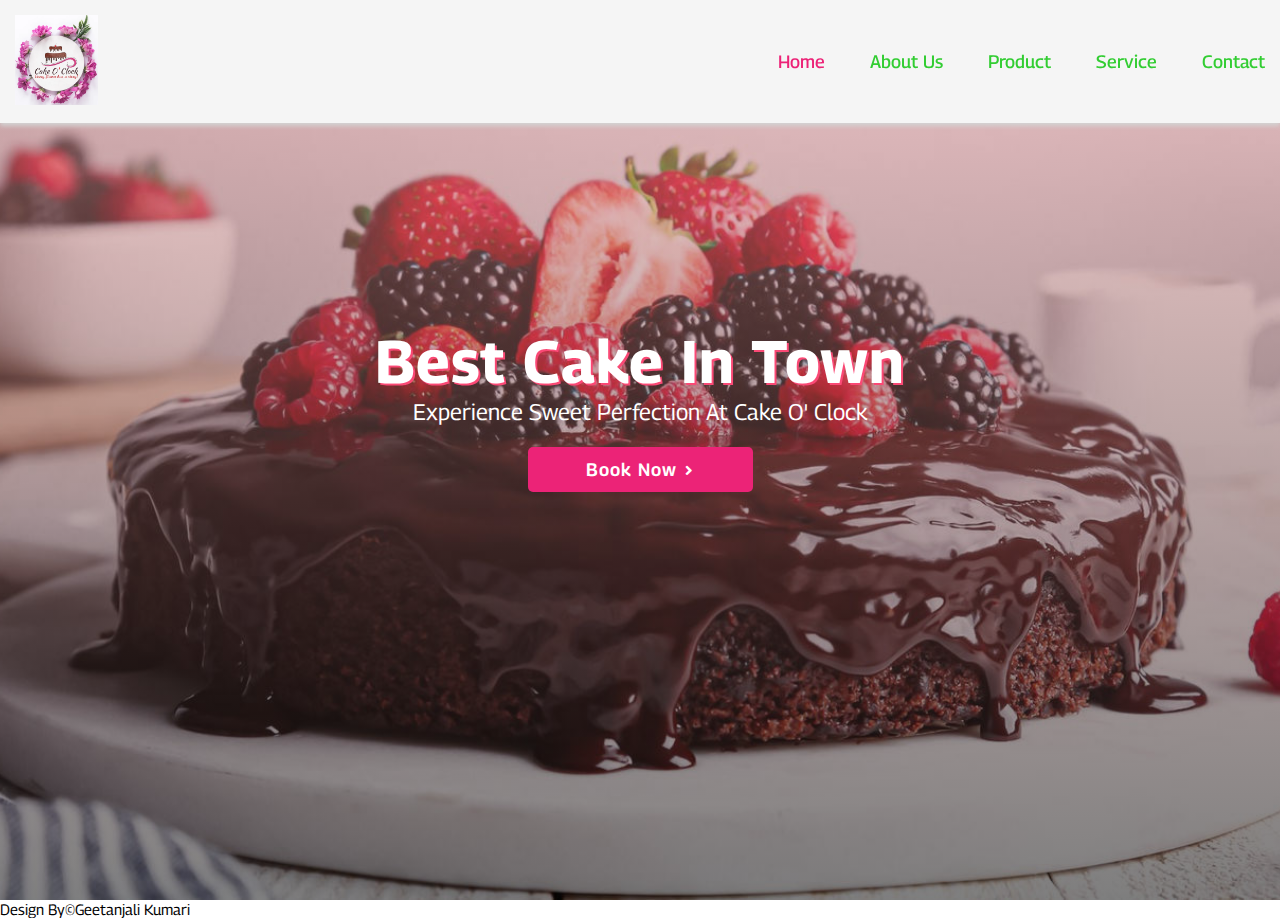
<file: index.html>
<!DOCTYPE html>
<html lang="en">

<head>
    <meta charset="UTF-8">
    <meta http-equiv="X-UA-Compatible" content="IE=edge">
    <meta name="viewport" content="width=device-width, initial-scale=1.0">
    <link rel="stylesheet" href="https://cdnjs.cloudflare.com/ajax/libs/font-awesome/5.15.3/css/all.min.css">
    <link rel="stylesheet" href="style.css">
    <title>Cake Shop - Home</title>
</head>

<body>
    <header>
        <a href="index.html" class="logo"><img src="cakelogo.png"></a>

        <nav class="navigate">
            <ul>
                <li><a href="index.html" class="active">Home</a></li>
                <li><a href="about.html">About Us</a></li>
                <li><a href="product.html">Product</a></li>
                <li><a href="service.html">Service</a></li>
                <li><a href="contact.html">Contact</a></li>
            </ul>
        </nav>
        <div id="menu"><i class="fas fa-bars"></i></div>
    </header>

    <section id="home" class="home">
        <!-- Home page content -->
        <h1>Best cake in town</h1>
        <p>Experience sweet perfection at Cake O' Clock</p>
        <div class="home-btn">
            <button>Book Now<i class="fas fa-angle-right"></i></button>
        </div>
    </section>

    <footer>
        <p>Design By&copy;Geetanjali Kumari</p>
    </footer>
<!-------------------------jquery------------------------------>
    <script src="https://cdnjs.cloudflare.com/ajax/libs/jquery/3.6.0/jquery.min.js"></script>
    <script>
        $(document).ready(function () {
            ('#menu').click(function () {
                $(this).toggleClass('fas fa-times');
                $('.navigate').toggleClass('nav-toggle'); 
            });

            $(window).on('scroll load',function()
            {
                $('#menu').removeClass('fas fa-times');
                $('.navigate').removeClass('nav-toggle');
            });

            $('.service .cake-list .btn1').click(function () {
                $(this).addClass('active').siblings().removeClass('active');

                let src = $(this).attr('data-src');
                $('#cake-img').attr('src', src);
            });
        });
    </script>
</body>

</html>
</file>
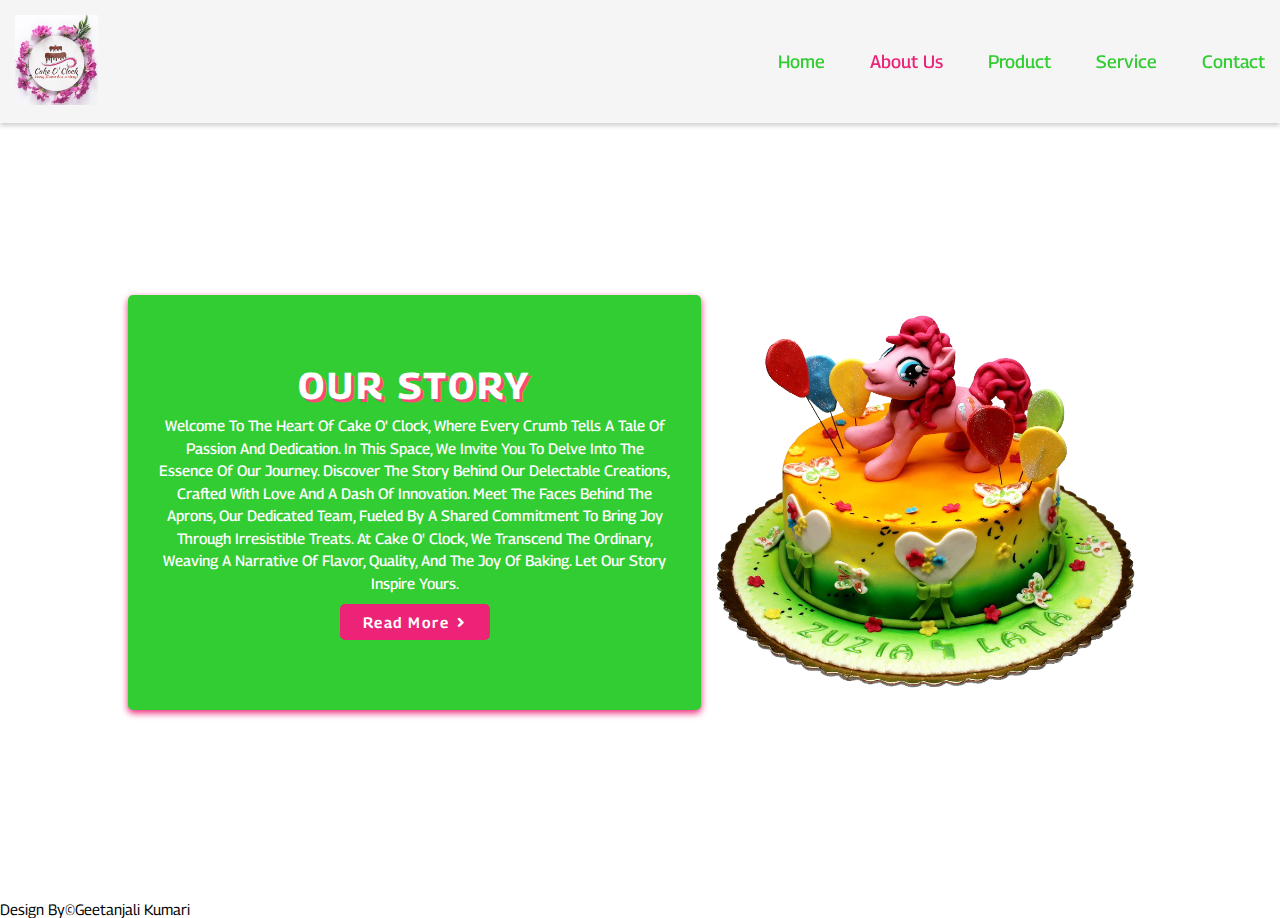
<file: about.html>
<!DOCTYPE html>
<html lang="en">

<head>
    <meta charset="UTF-8">
    <meta http-equiv="X-UA-Compatible" content="IE=edge">
    <meta name="viewport" content="width=device-width, initial-scale=1.0">
    <link rel="stylesheet" href="https://cdnjs.cloudflare.com/ajax/libs/font-awesome/5.15.3/css/all.min.css">
    <link rel="stylesheet" href="style.css">
    <title>Cake Shop - About Us</title>
</head>

<body>
    <header>
        <a href="index.html" class="logo"><img src="cakelogo.png"></a>

        <nav class="navigate">
            <ul>
                <li><a href="index.html">Home</a></li>
                <li><a href="about.html" class="active">About Us</a></li>
                <li><a href="product.html">Product</a></li>
                <li><a href="service.html">Service</a></li>
                <li><a href="contact.html">Contact</a></li>
            </ul>
        </nav>
        <div id="menu"><i class="fas fa-bars"></i></div>
    </header>

    <section id="about" class="about">
        <!-- About page content -->
        <div class="about-content">
            <h2>OUR STORY</h2>
                <p>Welcome to the heart of Cake O' Clock, where every crumb tells a tale of passion and dedication. In this space, we invite you to delve into the essence of our journey.
                Discover the story behind our delectable creations, crafted with love and a dash of innovation. 
                Meet the faces behind the aprons, our dedicated team, fueled by a shared commitment to bring joy through irresistible treats.
                At Cake O' Clock, we transcend the ordinary, weaving a narrative of flavor, quality, and the joy of baking. Let our story inspire yours.</p>
            <button class="btn">Read More<i class="fas fa-angle-right"></i></button>
        </div>
        <div class="image">
            <img src="im2.png" alt="img">
        </div>
    </section>

    <footer>
        <p>Design By&copy;Geetanjali Kumari</p>
    </footer>
<!-------------------------jquery------------------------------>
    <script src="https://cdnjs.cloudflare.com/ajax/libs/jquery/3.6.0/jquery.min.js"></script>
    <script>
        $(document).ready(function () {
            ('#menu').click(function () {
                $(this).toggleClass('fas fa-times');
                $('.navigate').toggleClass('nav-toggle'); 
            });

            $(window).on('scroll load',function()
            {
                $('#menu').removeClass('fas fa-times');
                $('.navigate').removeClass('nav-toggle');
            });

            $('.service .cake-list .btn1').click(function () {
                $(this).addClass('active').siblings().removeClass('active');

                let src = $(this).attr('data-src');
                $('#cake-img').attr('src', src);
            });
        });
    </script>
</body>

</html>
</file>
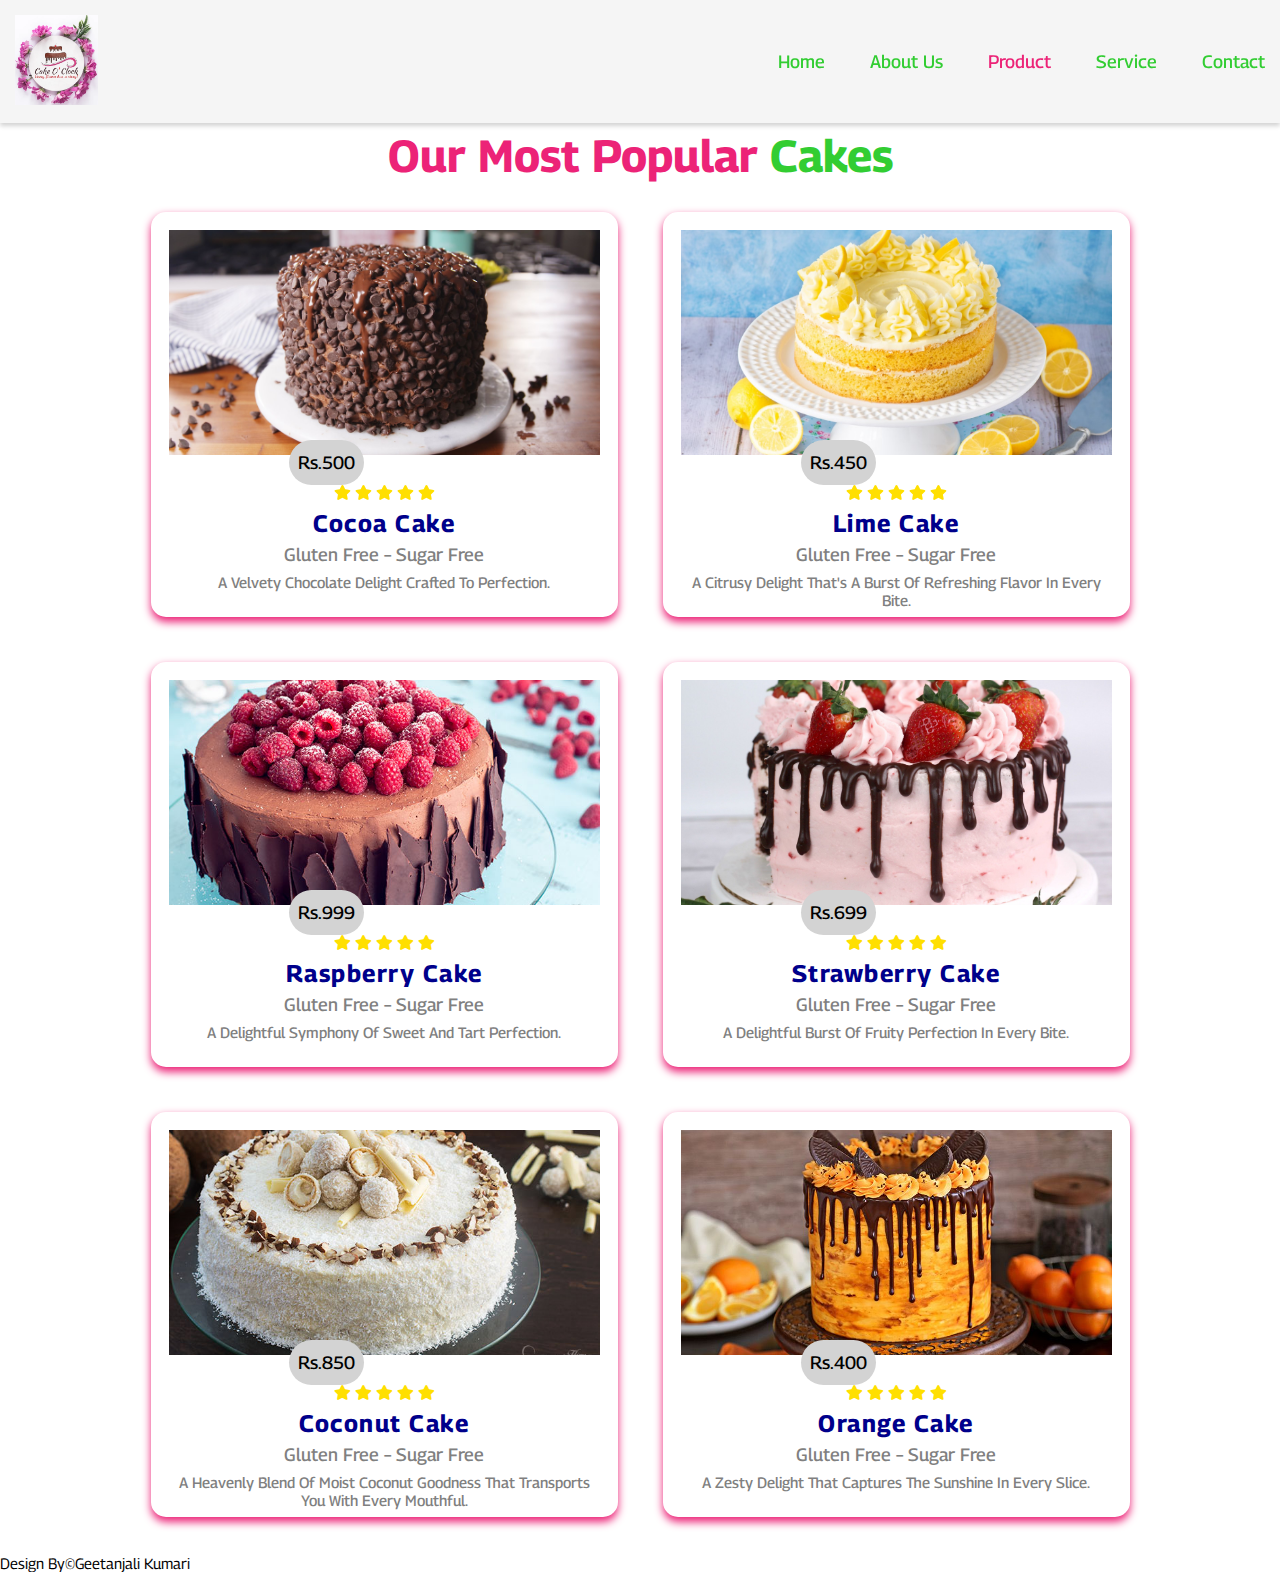
<file: product.html>
<!DOCTYPE html>
<html lang="en">

<head>
    <meta charset="UTF-8">
    <meta http-equiv="X-UA-Compatible" content="IE=edge">
    <meta name="viewport" content="width=device-width, initial-scale=1.0">
    <link rel="stylesheet" href="https://cdnjs.cloudflare.com/ajax/libs/font-awesome/5.15.3/css/all.min.css">
    <link rel="stylesheet" href="style.css">
    <title>Cake Shop - Products</title>
</head>

<body>
    <header>
        <a href="index.html" class="logo"><img src="cakelogo.png"></a>

        <nav class="navigate">
            <ul>
                <li><a href="index.html">Home</a></li>
                <li><a href="about.html">About Us</a></li>
                <li><a href="product.html" class="active">Product</a></li>
                <li><a href="service.html">Service</a></li>
                <li><a href="contact.html">Contact</a></li>
            </ul>
        </nav>
        <div id="menu"><i class="fas fa-bars"></i></div>
    </header>

    <section id="product" class="product">
        <!-- Product page content -->
        <h1 class="title">Our most popular <span>cakes</span></h1>
        <div class="cake-product">
            <div class="inner-cake-row">
                <div class="inner-cake-col">
                    <img src="coco.jpg" alt="">
                    <div class="cake-price">
                        <p>Rs.500</p>
                    </div>
                    <div class="cake-star">
                        <i class="fa fa-star" aria-hidden="true"></i>
                        <i class="fa fa-star" aria-hidden="true"></i>
                        <i class="fa fa-star" aria-hidden="true"></i>
                        <i class="fa fa-star" aria-hidden="true"></i>
                        <i class="fa fa-star" aria-hidden="true"></i>
                    </div>
                    <h2>Cocoa cake</h2>
                    <h3>gluten free – sugar free</h3>
                    <p>a velvety chocolate delight crafted to perfection.</p>
                </div>
                <div class="inner-cake-col">
                    <img src="lemon.jpg" alt="">
                    <div class="cake-price">
                        <p>Rs.450</p>
                    </div>
                    <div class="cake-star">
                        <i class="fa fa-star" aria-hidden="true"></i>
                        <i class="fa fa-star" aria-hidden="true"></i>
                        <i class="fa fa-star" aria-hidden="true"></i>
                        <i class="fa fa-star" aria-hidden="true"></i>
                        <i class="fa fa-star" aria-hidden="true"></i>
                    </div>
                    <h2>Lime cake</h2>
                    <h3>gluten free – sugar free</h3>
                    <p>a citrusy delight that's a burst of refreshing flavor in every bite.</p>
                </div>
                <div class="inner-cake-col">
                    <img src="raspberry.jpg" alt="">
                    <div class="cake-price">
                        <p>Rs.999</p>
                    </div>
                    <div class="cake-star">
                        <i class="fa fa-star" aria-hidden="true"></i>
                        <i class="fa fa-star" aria-hidden="true"></i>
                        <i class="fa fa-star" aria-hidden="true"></i>
                        <i class="fa fa-star" aria-hidden="true"></i>
                        <i class="fa fa-star" aria-hidden="true"></i>
                    </div>
                    <h2>Raspberry cake</h2>
                    <h3>gluten free – sugar free</h3>
                    <p>a delightful symphony of sweet and tart perfection.</p>
                </div>
                <div class="inner-cake-col">
                    <img src="straw.jpg" alt="">
                    <div class="cake-price">
                        <p>Rs.699</p>
                    </div>
                    <div class="cake-star">
                        <i class="fa fa-star" aria-hidden="true"></i>
                        <i class="fa fa-star" aria-hidden="true"></i>
                        <i class="fa fa-star" aria-hidden="true"></i>
                        <i class="fa fa-star" aria-hidden="true"></i>
                        <i class="fa fa-star" aria-hidden="true"></i>
                    </div>
                    <h2>Strawberry cake</h2>
                    <h3>gluten free – sugar free</h3>
                    <p> a delightful burst of fruity perfection in every bite.</p>
                </div>
                <div class="inner-cake-col">
                    <img src="coc.jpg" alt="">
                    <div class="cake-price">
                        <p>Rs.850</p>
                    </div>
                    <div class="cake-star">
                        <i class="fa fa-star" aria-hidden="true"></i>
                        <i class="fa fa-star" aria-hidden="true"></i>
                        <i class="fa fa-star" aria-hidden="true"></i>
                        <i class="fa fa-star" aria-hidden="true"></i>
                        <i class="fa fa-star" aria-hidden="true"></i>
                    </div>
                    <h2>Coconut cake</h2>
                    <h3>gluten free – sugar free</h3>
                    <p>a heavenly blend of moist coconut goodness that transports you with every mouthful.</p>
                </div>
                <div class="inner-cake-col">
                    <img src="orange.jpg" alt="">
                    <div class="cake-price">
                        <p>Rs.400</p>
                    </div>
                    <div class="cake-star">
                        <i class="fa fa-star" aria-hidden="true"></i>
                        <i class="fa fa-star" aria-hidden="true"></i>
                        <i class="fa fa-star" aria-hidden="true"></i>
                        <i class="fa fa-star" aria-hidden="true"></i>
                        <i class="fa fa-star" aria-hidden="true"></i>
                    </div>
                    <h2>Orange cake</h2>
                    <h3>gluten free – sugar free</h3>
                    <p> a zesty delight that captures the sunshine in every slice.</p>
                </div>
            </div>
        </div>
    </section>

    <footer>
        <p>Design By&copy;Geetanjali Kumari</p>
    </footer>
<!-------------------------jquery------------------------------>
    <script src="https://cdnjs.cloudflare.com/ajax/libs/jquery/3.6.0/jquery.min.js"></script>
    <script>
        $(document).ready(function () {
            ('#menu').click(function () {
                $(this).toggleClass('fas fa-times');
                $('.navigate').toggleClass('nav-toggle'); 
            });

            $(window).on('scroll load',function()
            {
                $('#menu').removeClass('fas fa-times');
                $('.navigate').removeClass('nav-toggle');
            });

            $('.service .cake-list .btn1').click(function () {
                $(this).addClass('active').siblings().removeClass('active');

                let src = $(this).attr('data-src');
                $('#cake-img').attr('src', src);
            });
        });
    </script>
</body>

</html>
</file>
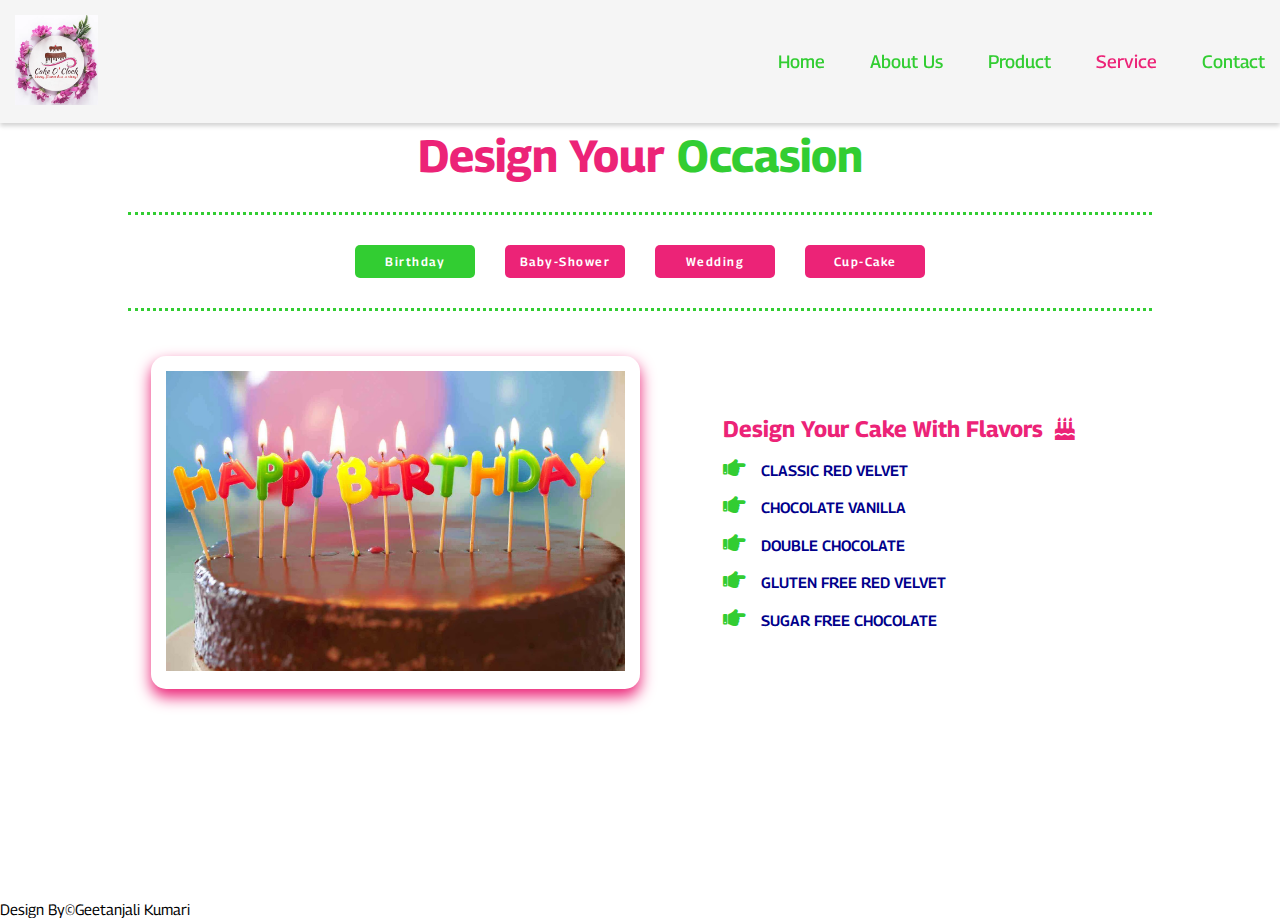
<file: service.html>
<!DOCTYPE html>
<html lang="en">

<head>
    <meta charset="UTF-8">
    <meta http-equiv="X-UA-Compatible" content="IE=edge">
    <meta name="viewport" content="width=device-width, initial-scale=1.0">
    <link rel="stylesheet" href="https://cdnjs.cloudflare.com/ajax/libs/font-awesome/5.15.3/css/all.min.css">
    <link rel="stylesheet" href="style.css">
    <title>Cake Shop - Service</title>
</head>

<body>
    <header>
        <a href="index.html" class="logo"><img src="cakelogo.png"></a>

        <nav class="navigate">
            <ul>
                <li><a href="index.html">Home</a></li>
                <li><a href="about.html">About Us</a></li>
                <li><a href="product.html">Product</a></li>
                <li><a href="service.html" class="active">Service</a></li>
                <li><a href="contact.html">Contact</a></li>
            </ul>
        </nav>
        <div id="menu"><i class="fas fa-bars"></i></div>
    </header>

    <section id="service" class="service">
        <!-- Service page content -->
        <h1 class="title">design your <span>occasion</span></h1>
        <div class="cake-list">
            <a class="btn1 active" data-src="birthday.jpg">Birthday</a>
            <a class="btn1" data-src="babyshower.jpg">Baby-Shower</a>
            <a class="btn1" data-src="weeding.jpg">Wedding</a>
            <a class="btn1" data-src="cupcake.jpg">cup-cake</a>
        </div>
        <div class="cake-row">
            <div class="image">
                <img src="birthday.jpg" id="cake-img" alt="">
            </div>
            <div class="cake-content">
                <div class="cake-info">
                    <h3> Design Your Cake with Flavors
                        &nbsp;<i class="fas fa-birthday-cake"></i></h3>
                    <a><i class="fas fa-hand-point-right"></i>CLASSIC RED VELVET<br></a>
                    <a><i class="fas fa-hand-point-right"></i>CHOCOLATE VANILLA<br></a>
                    <a><i class="fas fa-hand-point-right"></i>DOUBLE CHOCOLATE<br></a>
                    <a><i class="fas fa-hand-point-right"></i>GLUTEN FREE RED VELVET<br></a>
                    <a><i class="fas fa-hand-point-right"></i>SUGAR FREE CHOCOLATE<br></a>
                </div>
            </div>
        </div>
    </section>

    <footer>
        <p>Design By&copy;Geetanjali Kumari</p>
    </footer>
<!-------------------------jquery------------------------------>
    <script src="https://cdnjs.cloudflare.com/ajax/libs/jquery/3.6.0/jquery.min.js"></script>
    <script>
        $(document).ready(function () {
            $('#menu').click(function () {
                $(this).toggleClass('fas fa-times');
                $('.navigate').toggleClass('nav-toggle'); 
            });

            $(window).on('scroll load',function()
            {
                $('#menu').removeClass('fas fa-times');
                $('.navigate').removeClass('nav-toggle');
            });

            $('.service .cake-list .btn1').click(function () {
                $(this).addClass('active').siblings().removeClass('active');

                let src = $(this).attr('data-src');
                $('#cake-img').attr('src', src);
            });
        });
    </script>
</body>

</html>
</file>
<file: style.css>
@import url('https://fonts.googleapis.com/css2?family=Georama:wght@300;400;500&display=swap');
*
{
    margin:0;
    padding:0;
    font-family: 'Georama', sans-serif;
    box-sizing:border-box;
    text-transform: capitalize;
}
html
{
    font-size:15px;
    scroll-behavior: smooth;
}
html::-webkit-scrollbar
{
    width:.8rem;
}
html::-webkit-scrollbar-thumb
{
    background: rgb(236, 35, 119);
}
section
{
    min-height: 100vh;
    padding:1rem 10%;
    padding-top:8rem;
}
header 
{
    position: fixed;
    top:0;
    left:0;
    width:100%;
    background:whitesmoke;
    padding:1rem;
    box-shadow:0 .2rem .3rem lightgray;
    display: flex;
    align-items:center;
    justify-content:space-between;
}
header .logo img 
{
    height:6rem;
}
header .navigate ul 
{
    display: flex;
    align-items: center;
    justify-content:center;
    list-style: none;
}
header .navigate ul li 
{
    margin-left:3rem;
}
header .navigate ul li a 
{
    font-size: 1.2rem;
    color:limegreen;
    text-decoration:none;
    font-weight: 500;
}
header .navigate ul li a.active,
header .navigate ul li a:hover 
{
    color:rgb(236, 35, 119);
}
header #menu 
{
    font-size: 2rem;
    color:rgb(236, 35, 119);
    cursor: pointer;
    display: none;
}

@media(max-width:768px)
{
    header #menu 
    {
    display:block;
    }
    header .navigate 
    {
        position:fixed;
        top:8rem;
        left: 0;
        width: 100%;
        background:aliceblue;
        transform: scaleY(0);
        transform-origin: top;
        opacity: 0;
    }
    header .navigate ul 
    {
        flex-flow: column;
        padding: 1rem;
    }
    header .navigate ul li 
    {
        margin:1rem;
        width: 100%;
    }
    header .navigate ul li a 
    {
        display: block;
        color: #000;
        padding-left: 2rem;
        border-right: .1rem solid #000;
        font-size: 1rem;
    }
    header .navigate ul li a:hover,
    header .navigate ul li a.active 
    {
        color:rgb(236, 35, 119);
        border-color:rgb(236, 35, 119);
    }
    header .navigate.nav-toggle
    {
        transform: scaleY(1);
        opacity: 1;
    }
    .fa-times
    {
        transition:.5s ease;
        transform:rotate(180deg);
    }
}
/*----------------section-------------*/
.home 
{
    background:linear-gradient(rgba(241, 155, 155, 0.5),rgba(0, 0, 0, 0.5)),url("back2.jpg");
    background-position: center;
    background-size: cover;
    color: #fff;
    text-align: center;
}
.home h1 
{
    padding-top:20%;
    font-size:4rem;
    text-shadow: 2px 2px #fa4975;
    letter-spacing: 1px;
}
.home p 
{
    font-size:1.5rem;
    line-height:2rem;
}
.home-btn
{
    padding:20px 0;
}
.home-btn button
{
    width:15rem;
    padding: 12px 15px;
    border:none;
    border-radius:5px;
    font-size: 1.2rem;
    font-weight: 600;
    text-align: center;
    letter-spacing: 1px;
    color:#fff;
    background:rgb(236, 35, 119); 
}
button i 
{
    margin-left: .5rem;
   font-size:1rem;
   text-align: center;
   transition: 2s ease;
   animation: animate .5s ease infinite;
}
button:hover 
{
    background:rgb(228, 3, 96);
    
}
@keyframes animate 
{
    0%
    {
        transform:translateX(-5px);
    }
    100% 
    {
        transform: translateX(5px);
    }
}
@media(max-width:768px)
{
    .home h1 
    {
        font-size: 3rem;
        padding-top: 50%;
    }
    .home p 
    {
        font-size:1.2rem;
    }   
}
/*-----------------------about us-----------*/
.about
{
    display: flex;
    justify-content: space-between;
    align-items:center;
}
.about .about-content
{
    width:100%;
    height: auto;
    padding:4rem 2rem;
    box-shadow:0 .2rem .5rem rgb(236, 35, 119) ;
    text-align: center;
    background:limegreen;
    border-radius: 5px;
}
.about-content h2 
{
    font-size:2.5rem;
    color:#fff;
    padding:.5rem 0;
    letter-spacing:.2rem;
    text-shadow: .2rem .2rem #fa4975;
}
.about-content p 
{
    font-size:1rem;
    font-weight:500;
    line-height: 1.5rem;
    color:#fff;
}
.about .image img 
{
    width:100%;
    height: auto;
    
}
.about .image img:hover 
{
    animation:animate-img 5s ease infinite;
}
.btn 
{
    margin:10px 0;
    width:10rem;
    padding:.6rem;
    border-radius: 5px;
    border: none;
    background:rgb(236, 35, 119);
    color:#fff;
    font-size: 1rem;
    font-weight:600;
    letter-spacing: .1rem;
    
}
@keyframes animate-img
{
    0%,100%
    {
        transform: translateX(-3rem);
    }
    25%
    {
        transform: translateY(5rem);
    }
    50%
    {
        transform: translateX(3rem);
    }
    75%
    {
        transform: translateY(-5rem);
    }
}
@media(max-width:768px)
{
    .about
    {
    display: block;
    justify-content: space-between;
    align-items:center;
    }
}
/*----------------------Product---------------*/
.title
{
    text-align:center;
    font-size:3rem;
    padding:0.5rem;
    color:rgb(236, 35, 119);
}
.title span
{
    color:limegreen;
}
.cake-product .inner-cake-row
{
   display: flex;
   align-items: center;
   justify-content:center;
   flex-wrap: wrap; 
}
.cake-product .inner-cake-col
{
    max-width: 1300px;
    background:#fff;
    height: 27rem;
    flex:1 1 20rem;
    padding:1.2rem;
    margin:1.5rem;
    border-radius:1rem;
    box-shadow:0 .3rem .6rem rgb(236, 35, 119);
    text-align: center;
}
.cake-product .inner-cake-col:hover 
{
    transition:.5s ease;
    transform:translateY(-.5rem);
}
.cake-product .inner-cake-col img 
{
    height: 15rem;
    width:100%;
    object-fit: cover;
}
.cake-product .inner-cake-col .cake-price p
{
  position:absolute;     
  width: 5rem;
  height: auto;
  margin-top:-1.2rem;
  margin-left: 8rem;
  padding:.8rem .1rem;
  text-align: center;
  font-size: 1.2rem;
  border:none;
  border-radius:5rem;
  background:lightgray;
  color:#000;
}
.cake-star
{
    color: #FFDF00;
    position:relative;
    margin-top: 1.7rem;
}
.cake-product .inner-cake-col h2
{
    padding: .5rem 0;
    color:darkblue;
    font-size:1.6rem;
    letter-spacing:.1rem;
}
.cake-product .inner-cake-col h3 
{
    color:gray;
    font-size: 1.2rem;
    font-weight: 500;
}
.cake-product .inner-cake-col p 
{
    color:gray;
    font-size: 1rem;
    font-weight: 500;
    padding:.5rem 0;
}
@media(max-width:768px)
{
    .title
    {
        text-align:center;
        font-size:2rem;
    }
}
/*----------------------------------services---------*/
.service .cake-list 
{
    display:flex;
    align-items:center;
    justify-content:center;
    list-style: none;
    padding:1rem 0;
    margin:1.5rem 0;
    border-top:.2rem dotted limegreen;
    border-bottom:.2rem dotted limegreen;
}
.service .cake-list .btn1 
{
    width:8rem;
    padding:.6rem;
    border-radius: 5px;
    border: none;
    background:rgb(236, 35, 119);
    color:#fff;
    font-size: 0.8rem;
    font-weight:600;
    letter-spacing: .1rem;
    margin:1rem;
    text-align:center;
}
.service .cake-list .btn1.active,
.service .cake-list .btn1:hover 
{
    transition: .5s ease;
    background:limegreen;
    cursor: pointer;
}
.service .cake-row
{
    display: flex;
    align-items: center;
    justify-content: center;
    flex-wrap: wrap;
}
.service .cake-row .image
{
    margin:1.5rem;
    padding:1rem;
    flex:1 1 21rem;
    border-radius: 1rem;
    box-shadow: 0 .5rem 1rem rgb(236, 35, 119);
}
.service .cake-row .image img 
{
    width:100%;
    object-fit: cover;
    height: 20rem;
}
.service .cake-content
{
    flex:1 1 21rem;
}
.service .cake-content .cake-info
{
    padding:1rem 4rem;
}
.service .cake-content .cake-info h3 
{
    font-size: 1.5rem;
    color:rgb(236, 35, 119);
}
.service .cake-content .cake-info a i
{
    padding: 1rem 1rem 0 0;
    font-size: 1.5rem;
    color:limegreen;
}
.service .cake-content .cake-info a
{
    font-size: 1rem;
    font-weight:600;
    color:darkblue;
    cursor: pointer;
}
.service .cake-content .cake-info a:hover 
{
    text-decoration:underline;   
}
@media(max-width:768px)
{
    .service .cake-list .btn1 
    {
        display:inline-block;
        margin:.2rem;
        font-size:.6rem;
    }
}
/*---------------------contact us---------*/
.contact
{
    padding-top:8.5rem;
}
.cake-contact
{
    width:100%;
    background:whitesmoke;
}
.cake-contact-row
{   
    display:flex;
    flex-wrap: wrap;
    justify-content: center;
    align-items:center;
}
.cake-contact-col 
{
    margin:2rem;
    flex: 1 1 20rem;
    text-align:center;
}
.cake-contact-col .images 
{
    border:1px solid #fff;
}
.cake-contact-col img
{
    width:90%;
    height:auto;
    margin:1.5rem;
    padding:1rem;
    flex:1 1 21rem;
    border:1px solid transparent;
    border-radius: 1rem;   
}
.cake-contact-col h1 
{
    padding:1rem 0;
    color:rgb(236, 35, 119);
    letter-spacing: .1rem;
}
.cake-contact-col .social i
{
    padding:.8rem;
    border: none;
    border-radius: 1rem;
    background:rgb(236, 35, 119);
    color:#fff;
    font-size: 1.5rem;
}
.cake-contact-col .social i:hover 
{
    transition: 0.5s ease;
    background: limegreen;
    color:#fff;
    cursor: pointer;
}
.cake-contact-col p 
{
    padding:.5rem 0;
    line-height:1.5rem;
    color:gray;
}
.cake-contact-col input, .cake-contact-col textarea 
{
    width:80%;
    padding:1rem;
    margin-bottom:1.2rem;
    border:none;
    border-bottom:.1rem dotted rgb(236, 35, 119);  
}
.cake-contact-col textarea
{
    resize: none;
}
.copyright
{
    margin-top:5rem;
    padding:3rem;
    text-align:center;
    background: gray;
}
.copyright i 
{
    font-size:2rem;
    color:#fff;
}
.copyright p 
{
    letter-spacing: .1rem;
    font-size: 1.5rem;
    color:#fff;
}
</file>
